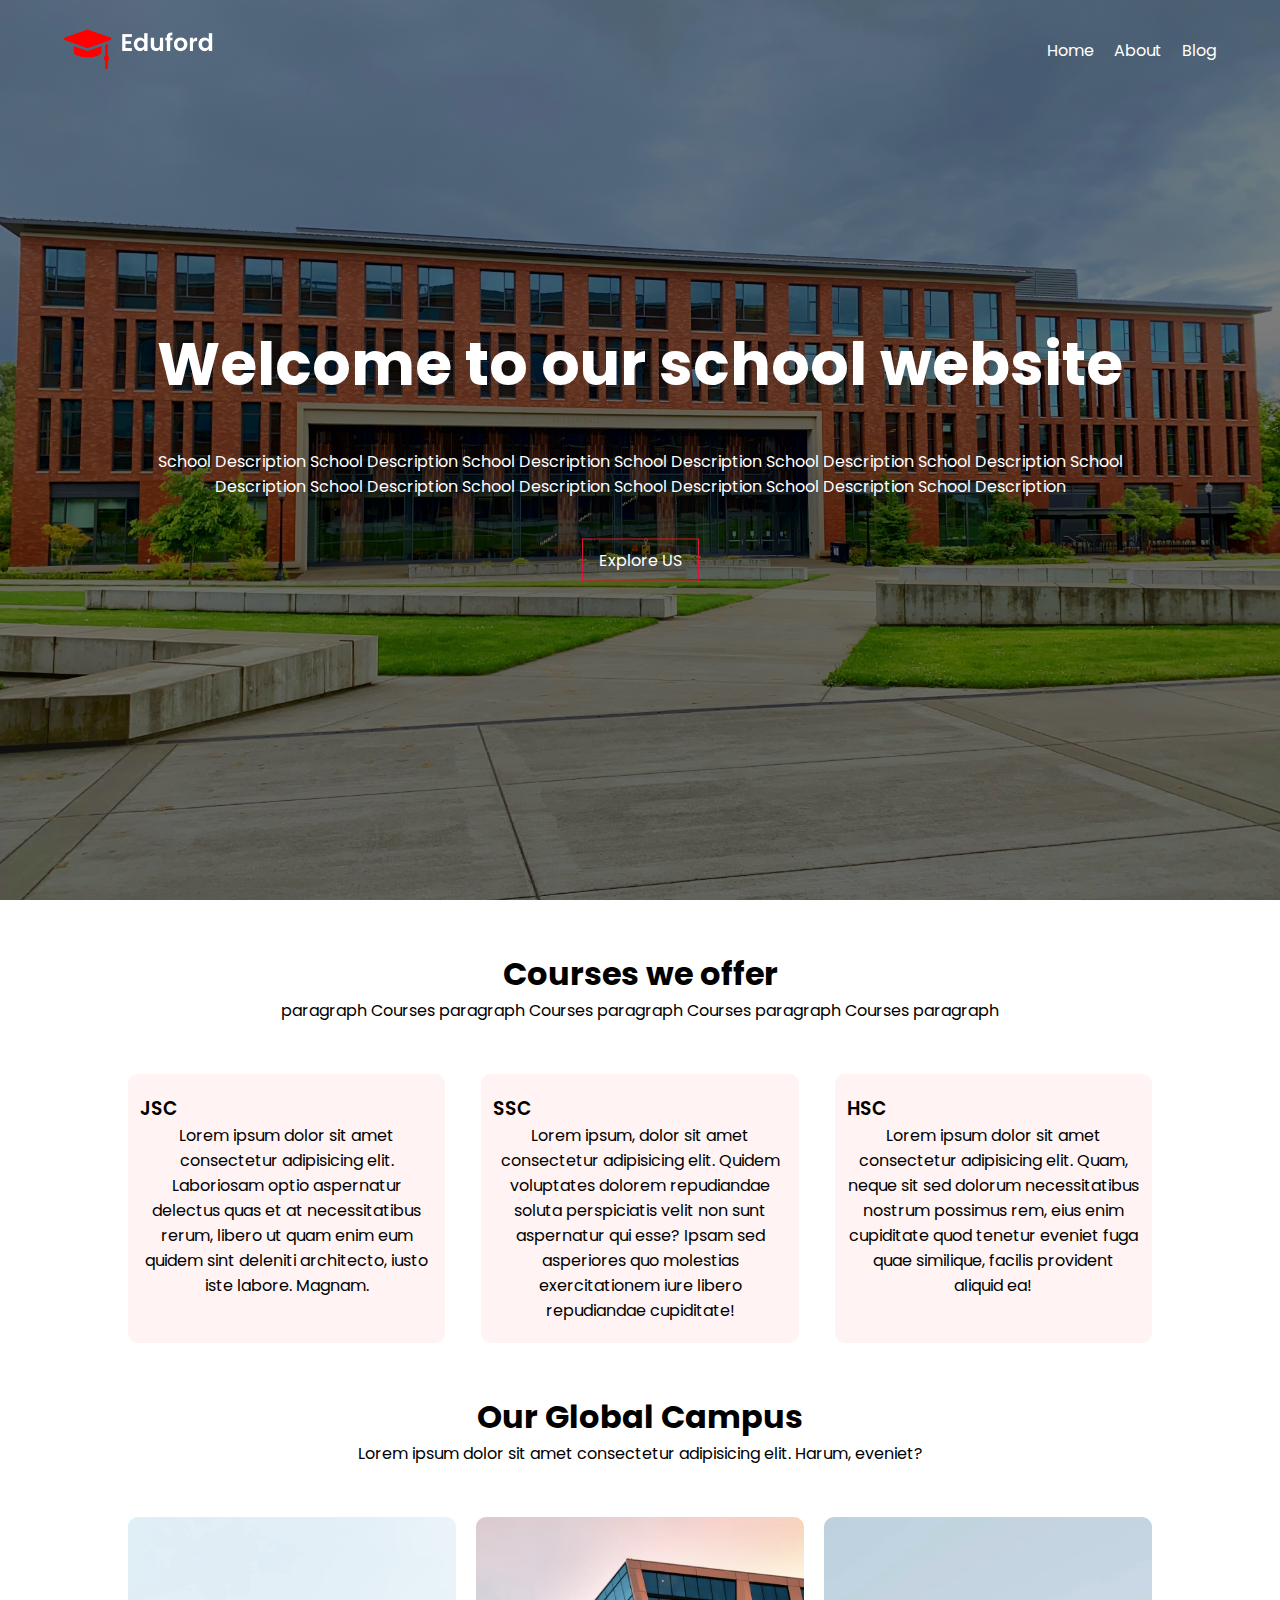
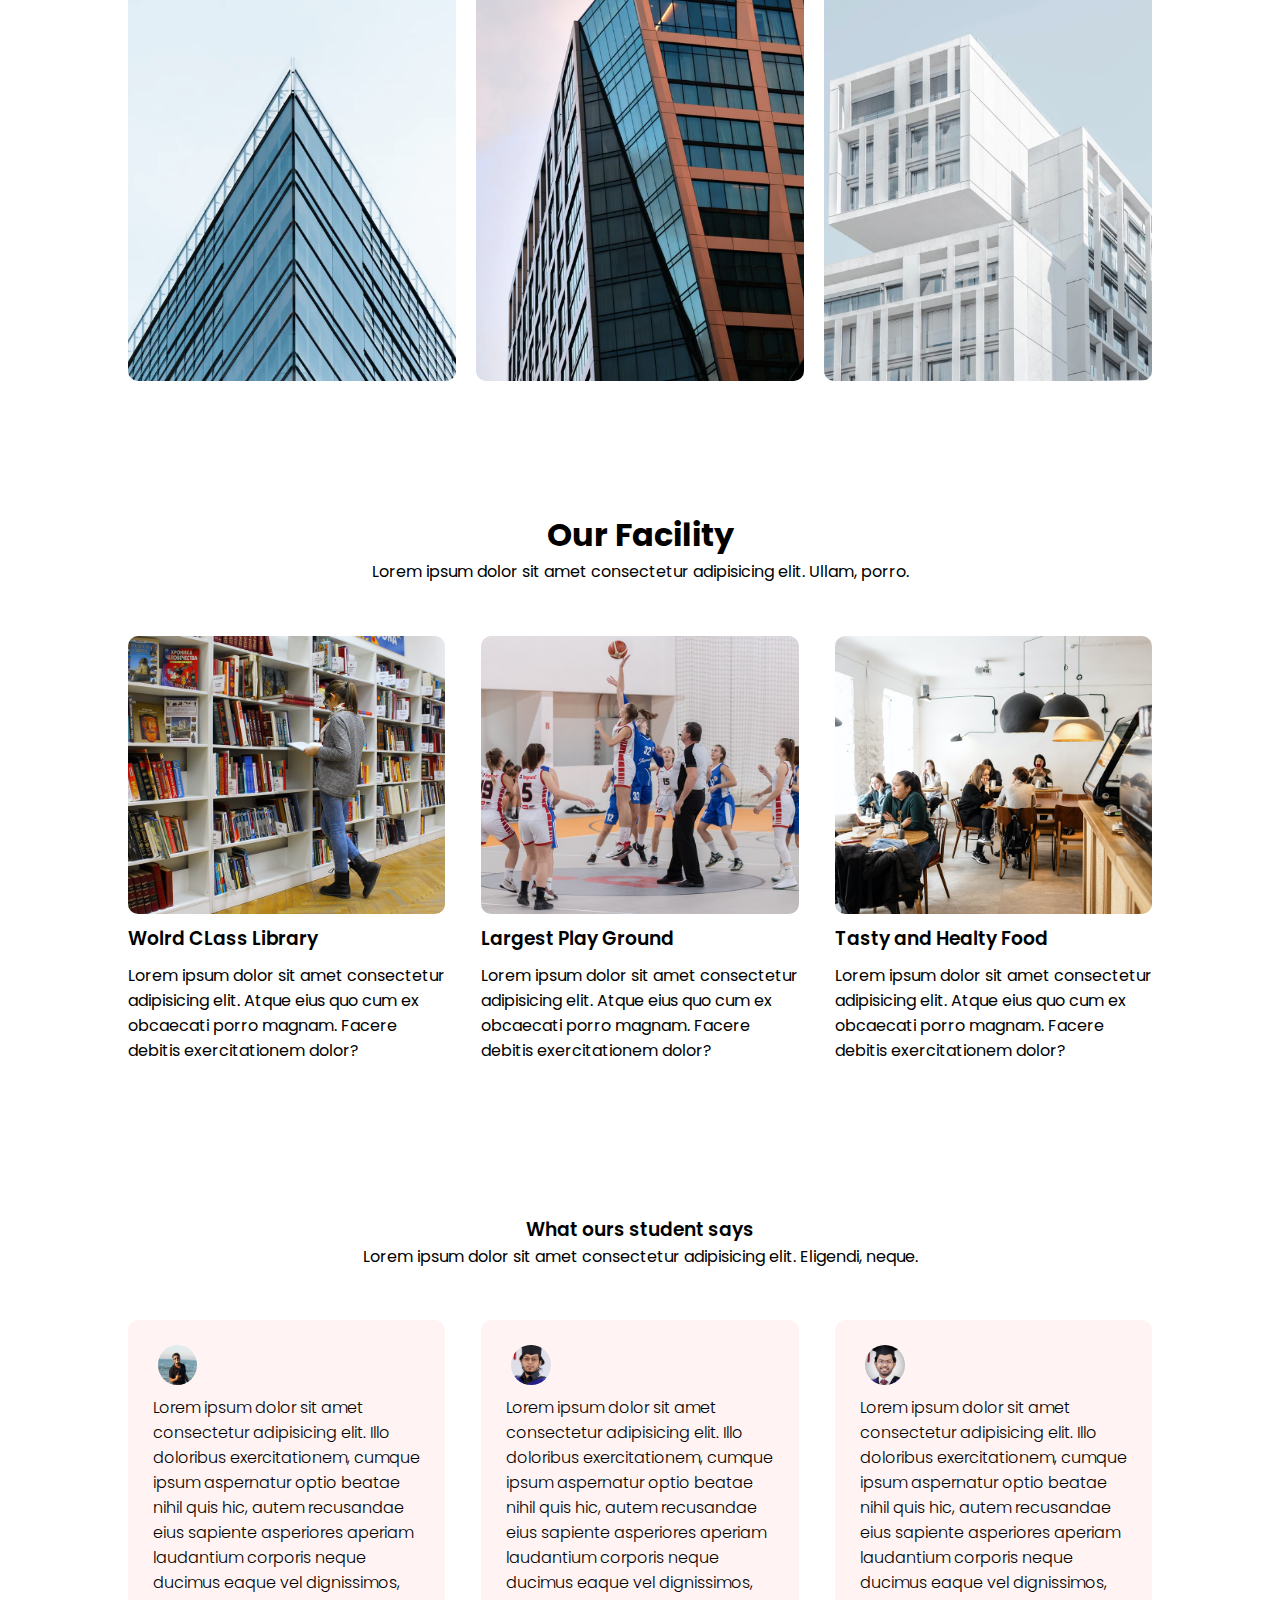
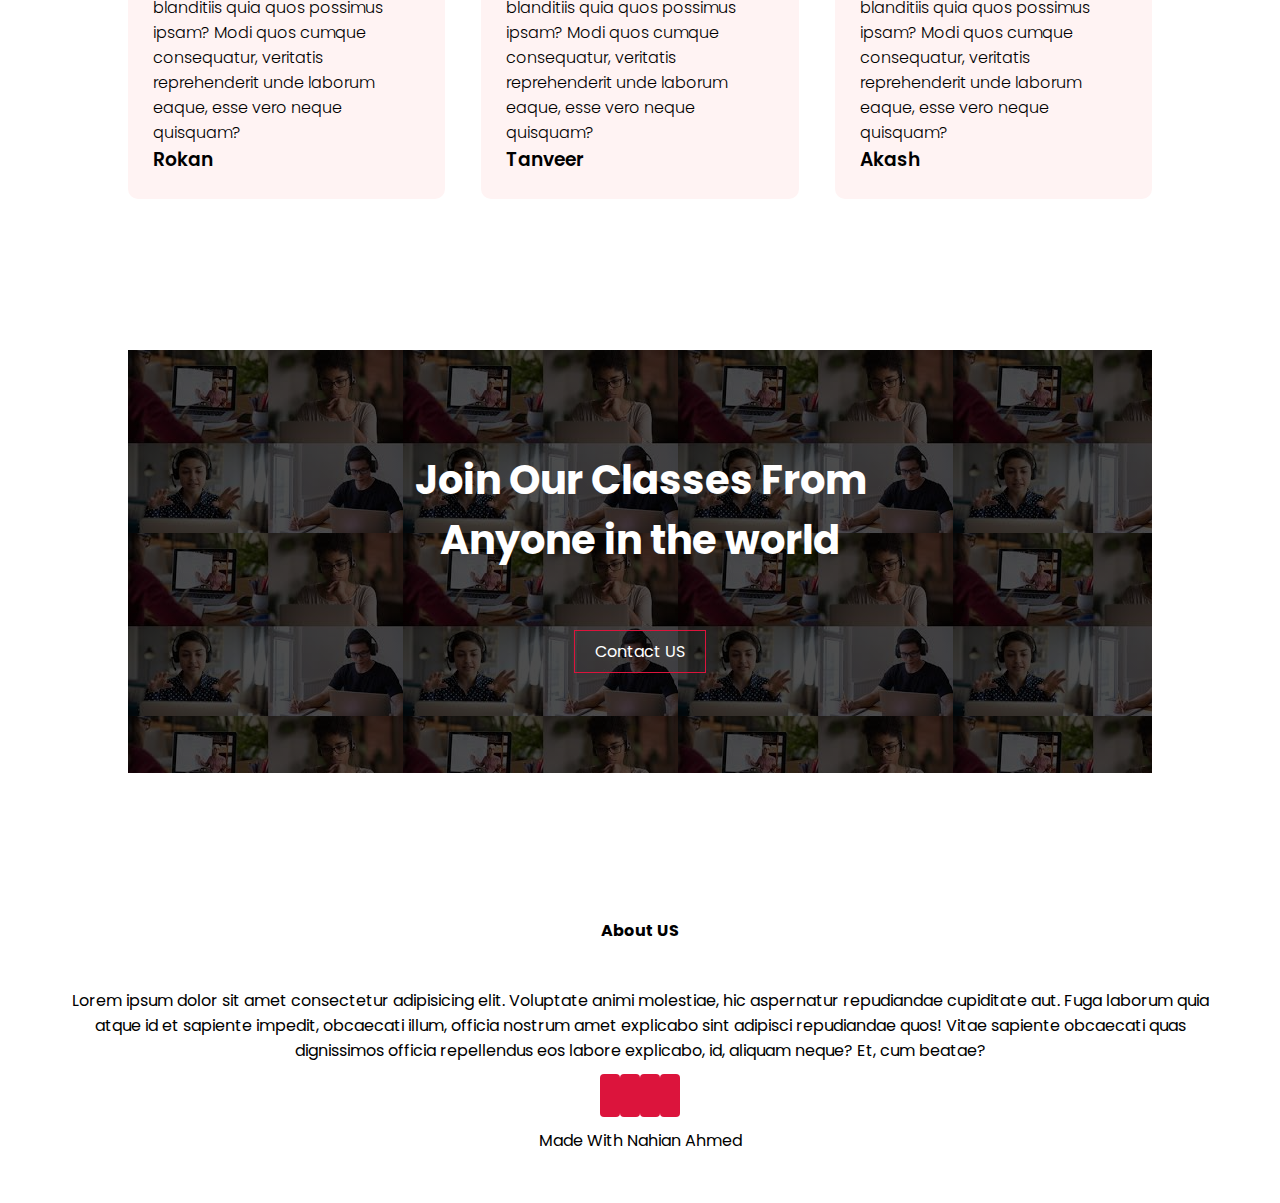
<file: index.html>
<!DOCTYPE html>
<html lang="en">
<head>
    <meta charset="UTF-8">
    <meta name="viewport" content="width=device-width, initial-scale=1.0">
    <title>SCHOOL WEBSITE</title>
    <!-- Style CSS -->
    <link rel="stylesheet" href="style.css">
    <!-- Font awesome CSS -->
    <link rel="stylesheet" href="https://cdnjs.cloudflare.com/ajax/libs/font-awesome/6.4.2/css/all.min.css" integrity="sha512-z3gLpd7yknf1YoNbCzqRKc4qyor8gaKU1qmn+CShxbuBusANI9QpRohGBreCFkKxLhei6S9CQXFEbbKuqLg0DA==" crossorigin="anonymous" referrerpolicy="no-referrer" />
</head>
<body>
    <!-- =========== Header Section Start =========== -->
    <header>
        <nav>
            <a href="a">
                <img src="images/logo.png" alt="logo">
            </a>
            <div class="nav-links">
                <ul>
                    <li><a href="index.html">Home</a></li>
                    <li><a href="about.html">About</a></li>
                    <li><a href="blogs.html">Blog</a></li>
                </ul>
            </div>
        </nav>
        <div class="textbox">
            <h1> Welcome to our school website</h1>
            <p>School Description School Description School Description School Description School Description School Description School Description School Description School Description School Description School Description School Description</p>
            <a href="a" class="hero-btn">Explore US</a>   
        </div>
    </header>
    <!-- =========== Header Section End ============= -->

    <!-- =========== Courses Section Start =========== -->
    <section class="courses">
        <h1> Courses we offer</h1>
        <p> paragraph Courses paragraph Courses paragraph Courses paragraph Courses paragraph</p>
        <div class="row">
            <div class="course-col">
                <h3> JSC </h3>
                <p> Lorem ipsum dolor sit amet consectetur adipisicing elit. Laboriosam optio aspernatur delectus quas et at necessitatibus rerum, libero ut quam enim eum quidem sint deleniti architecto, iusto iste labore. Magnam.</p>
            </div>
            <div class="course-col">
                <h3> SSC </h3>
                <p>Lorem ipsum, dolor sit amet consectetur adipisicing elit. Quidem voluptates dolorem repudiandae soluta perspiciatis velit non sunt aspernatur qui esse? Ipsam sed asperiores quo molestias exercitationem iure libero repudiandae cupiditate!</p>
            </div>
            <div class="course-col">
                <h3> HSC </h3>
                <p>Lorem ipsum dolor sit amet consectetur adipisicing elit. Quam, neque sit sed dolorum necessitatibus nostrum possimus rem, eius enim cupiditate quod tenetur eveniet fuga quae similique, facilis provident aliquid ea!</p>
            </div>
        </div>
    </section>
    <!-- =========== Courses Section End ============= -->

    <!-- ============ Campus Section Start ============= -->
    <section class="campus">
        <h1> Our Global Campus</h1>
        <p> Lorem ipsum dolor sit amet consectetur adipisicing elit. Harum, eveniet?</p>
        <div class="row">
            <div class="campus-col">
                <img src="images/london.png" alt="">
                <div class="layer">
                    <h2> London </h2>
                </div>
            </div>
            <div class="campus-col">
                <img src="images/newyork.png" alt="">
                <div class="layer">
                    <h2> Newyork </h2>
                </div>
            </div>
            <div class="campus-col">
                <img src="images/washington.png" alt="">
                <div class="layer">
                    <h2> Washington </h2>
                </div>
            </div>
        </div>
    </section>
    <!-- ============ Campus Section End =============== -->

    <!-- ========== Our Facility Section Start =========== -->
    <section class="facility">
        <h1> Our Facility </h1>
        <p> Lorem ipsum dolor sit amet consectetur adipisicing elit. Ullam, porro.</p>
        <div class="row">
            <div class="facility-col">
                <img src="images/library.png" alt="library image">
                <h3> Wolrd CLass Library </h3>
                <P>Lorem ipsum dolor sit amet consectetur adipisicing elit. Atque eius quo cum ex obcaecati porro magnam. Facere debitis exercitationem dolor?</P>
            </div>
            <div class="facility-col">
                <img src="images/basketball.png" alt="library image">
                <h3> Largest Play Ground </h3>
                <P>Lorem ipsum dolor sit amet consectetur adipisicing elit. Atque eius quo cum ex obcaecati porro magnam. Facere debitis exercitationem dolor?</P>
            </div>
            <div class="facility-col">
                <img src="images/cafeteria.png" alt="library image">
                <h3> Tasty and Healty Food </h3>
                <P>Lorem ipsum dolor sit amet consectetur adipisicing elit. Atque eius quo cum ex obcaecati porro magnam. Facere debitis exercitationem dolor?</P>
            </div>
        </div>
    </section>
    <!-- ========== Our Facility Section End ============ -->

    <!-- ========== Testimonial Section Start ============ -->
    <section class="testimonial">
        <h3> What ours student says </h3>
        <p>Lorem ipsum dolor sit amet consectetur adipisicing elit. Eligendi, neque.</p>
        <div class="row">
            <div class="testimonial-col">
                <img src="images/user1.jpg" alt="user image">
                <div>
                    <p>Lorem ipsum dolor sit amet consectetur adipisicing elit. Illo doloribus exercitationem, cumque ipsum aspernatur optio beatae nihil quis hic, autem recusandae eius sapiente asperiores aperiam laudantium corporis neque ducimus eaque vel dignissimos, blanditiis quia quos possimus ipsam? Modi quos cumque consequatur, veritatis reprehenderit unde laborum eaque, esse vero neque quisquam?</p>
                    <h3> Rokan </h3>
                    <i class="fa fa-star"></i>
                    <i class="fa fa-star"></i>
                    <i class="fa fa-star"></i>
                    <i class="fa fa-star"></i>
                    <i class="fa fa-star"></i>
                </div>
            </div>
            <div class="testimonial-col">
                <img src="images/user2.jpg" alt="user image">
                <div>
                    <p>Lorem ipsum dolor sit amet consectetur adipisicing elit. Illo doloribus exercitationem, cumque ipsum aspernatur optio beatae nihil quis hic, autem recusandae eius sapiente asperiores aperiam laudantium corporis neque ducimus eaque vel dignissimos, blanditiis quia quos possimus ipsam? Modi quos cumque consequatur, veritatis reprehenderit unde laborum eaque, esse vero neque quisquam?</p>
                    <h3> Tanveer </h3>
                    <i class="fa fa-star"></i>
                    <i class="fa fa-star"></i>
                    <i class="fa fa-star"></i>
                    <i class="fa fa-star"></i>
                    <i class="fa fa-star"></i>
                </div>
            </div>
            <div class="testimonial-col">
                <img src="images/user3.jpg" alt="user image">
                <div>
                    <p>Lorem ipsum dolor sit amet consectetur adipisicing elit. Illo doloribus exercitationem, cumque ipsum aspernatur optio beatae nihil quis hic, autem recusandae eius sapiente asperiores aperiam laudantium corporis neque ducimus eaque vel dignissimos, blanditiis quia quos possimus ipsam? Modi quos cumque consequatur, veritatis reprehenderit unde laborum eaque, esse vero neque quisquam?</p>
                    <h3> Akash </h3>
                    <i class="fa fa-star"></i>
                    <i class="fa fa-star"></i>
                    <i class="fa fa-star"></i>
                    <i class="fa fa-star"></i>
                    <i class="fa fa-star"></i>
                </div>
            </div>
        </div>
    </section>
    <!-- ========== Testimonial Section End ============ -->

    <!-- ========== CTA Section Start ============ -->
    <section class="cta">
        <h1> Join Our Classes From <br> Anyone in the world </h1>
        <a href="#" class="cta-btn"> Contact US </a>
    </section>
    <!-- ========== CTA Section End ============ -->

    <!-- ========== Footer Section Start ============ -->
    <footer class="footer">
        <h4> About US</h4>
        <p>
            Lorem ipsum dolor sit amet consectetur adipisicing elit. Voluptate animi molestiae, hic aspernatur repudiandae cupiditate aut. Fuga laborum quia atque id et sapiente impedit, obcaecati illum, officia nostrum amet explicabo sint adipisci repudiandae quos! Vitae sapiente obcaecati quas dignissimos officia repellendus eos labore explicabo, id, aliquam neque? Et, cum beatae?
        </p>
        <div class="icons">
            <i class="fa fa-facebook"></i>
            <i class="fa fa-twitter"></i>
            <i class="fa fa-instagram"></i>
            <i class="fa fa-whatsapp"></i>
        </div>
        <p> Made With <i class="fa fa-copyright"></i> Nahian Ahmed </p>
    </footer>
    <!-- ========== Footer Section End ============ -->

</body>
</html>
</file>
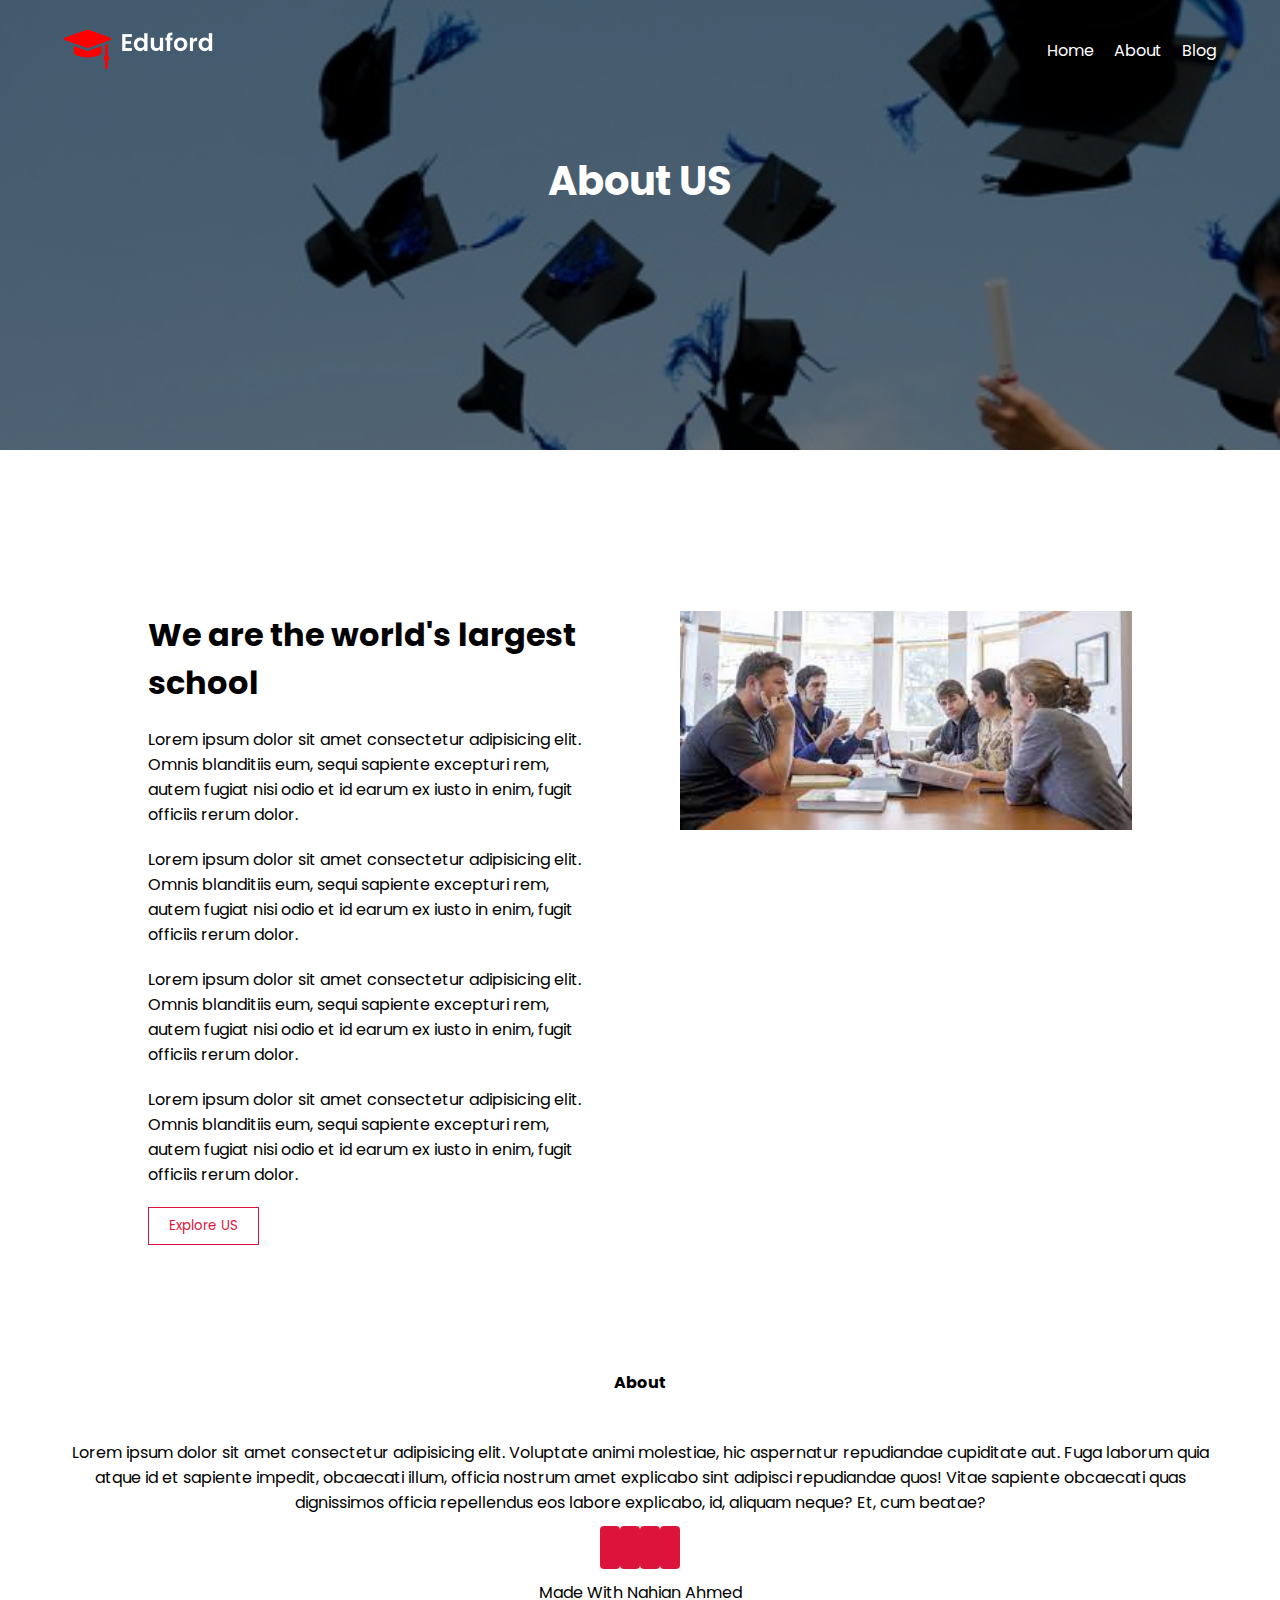
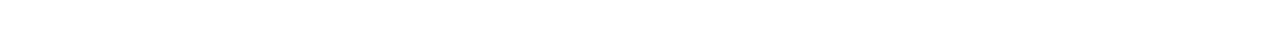
<file: about.html>
<!DOCTYPE html>
<html lang="en">
<head>
    <meta charset="UTF-8">
    <meta name="viewport" content="width=device-width, initial-scale=1.0">
    <title>SCHOOL | About </title>
    <!-- Style CSS -->
    <link rel="stylesheet" href="style.css">
    <!-- Font awesome CSS -->
    <link rel="stylesheet" href="https://cdnjs.cloudflare.com/ajax/libs/font-awesome/6.4.2/css/all.min.css" integrity="sha512-z3gLpd7yknf1YoNbCzqRKc4qyor8gaKU1qmn+CShxbuBusANI9QpRohGBreCFkKxLhei6S9CQXFEbbKuqLg0DA==" crossorigin="anonymous" referrerpolicy="no-referrer" />
</head>
<body>
    
    <section class="sub-header">
        <nav>
            <a href="index.html">
                <img src="images/logo.png" alt="logo">
                <div class="nav-links">
                    <ul>
                        <li><a href="index.html"> Home </a></li>
                        <li><a href="about.html"> About </a></li>
                        <li><a href="blogs.html"> Blog </a></li>
                    </ul>
                </div>
            </a>
        </nav>
        <h1> About US </h1>
    </section>

    <!-- ========== About Section Start ============ -->
    <section class="about-us">
        <div class="row">
            <div class="about-col">
                <h1> We are the world's largest school </h1>
                <p>Lorem ipsum dolor sit amet consectetur adipisicing elit. Omnis blanditiis eum, sequi sapiente excepturi rem, autem fugiat nisi odio et id earum ex iusto in enim, fugit officiis rerum dolor.</p>
                <p>Lorem ipsum dolor sit amet consectetur adipisicing elit. Omnis blanditiis eum, sequi sapiente excepturi rem, autem fugiat nisi odio et id earum ex iusto in enim, fugit officiis rerum dolor.</p>
                <p>Lorem ipsum dolor sit amet consectetur adipisicing elit. Omnis blanditiis eum, sequi sapiente excepturi rem, autem fugiat nisi odio et id earum ex iusto in enim, fugit officiis rerum dolor.</p>
                <p>Lorem ipsum dolor sit amet consectetur adipisicing elit. Omnis blanditiis eum, sequi sapiente excepturi rem, autem fugiat nisi odio et id earum ex iusto in enim, fugit officiis rerum dolor.</p>
                <button class="cta-btn"> Explore US</button>                               
            </div>
            <div class="about-col">
                <img src="images/about.jpg" alt="about image">
            </div>
        </div>
    </section>
    <!-- ========== About Section End ============ -->

    <!-- ========== Footer Section Start ============ -->

    <footer class="footer">
        <h4> About  </h4>
        <p>
            Lorem ipsum dolor sit amet consectetur adipisicing elit. Voluptate animi molestiae, hic aspernatur repudiandae cupiditate aut. Fuga laborum quia atque id et sapiente impedit, obcaecati illum, officia nostrum amet explicabo sint adipisci repudiandae quos! Vitae sapiente obcaecati quas dignissimos officia repellendus eos labore explicabo, id, aliquam neque? Et, cum beatae?
        </p>
        <div class="icons">
            <i class="fa fa-facebook"></i>
            <i class="fa fa-twitter"></i>
            <i class="fa fa-instagram"></i>
            <i class="fa fa-whatsapp"></i>
        </div>
        <p> Made With <i class="fa fa-copyright"></i> Nahian Ahmed </p>
    </footer>
    <!-- ========== Footer Section End ============ -->

</body>
</html>
</file>
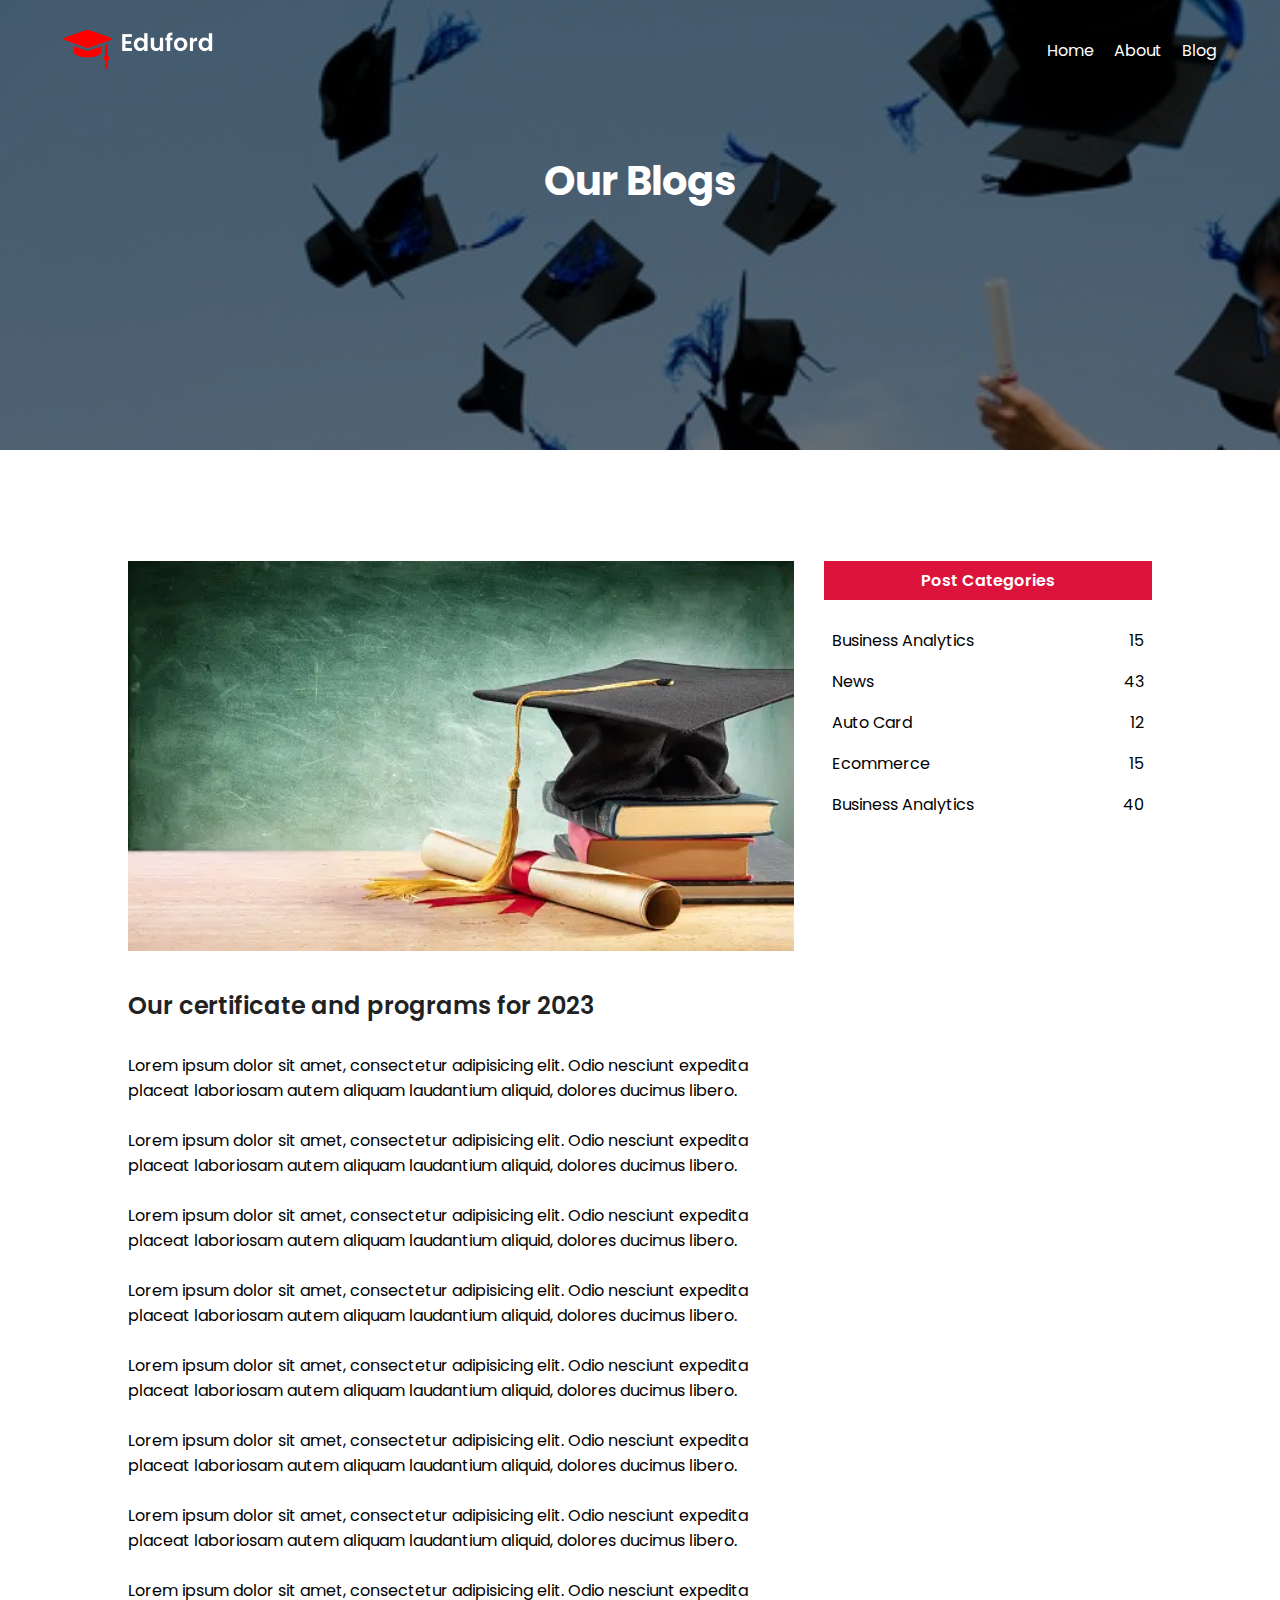
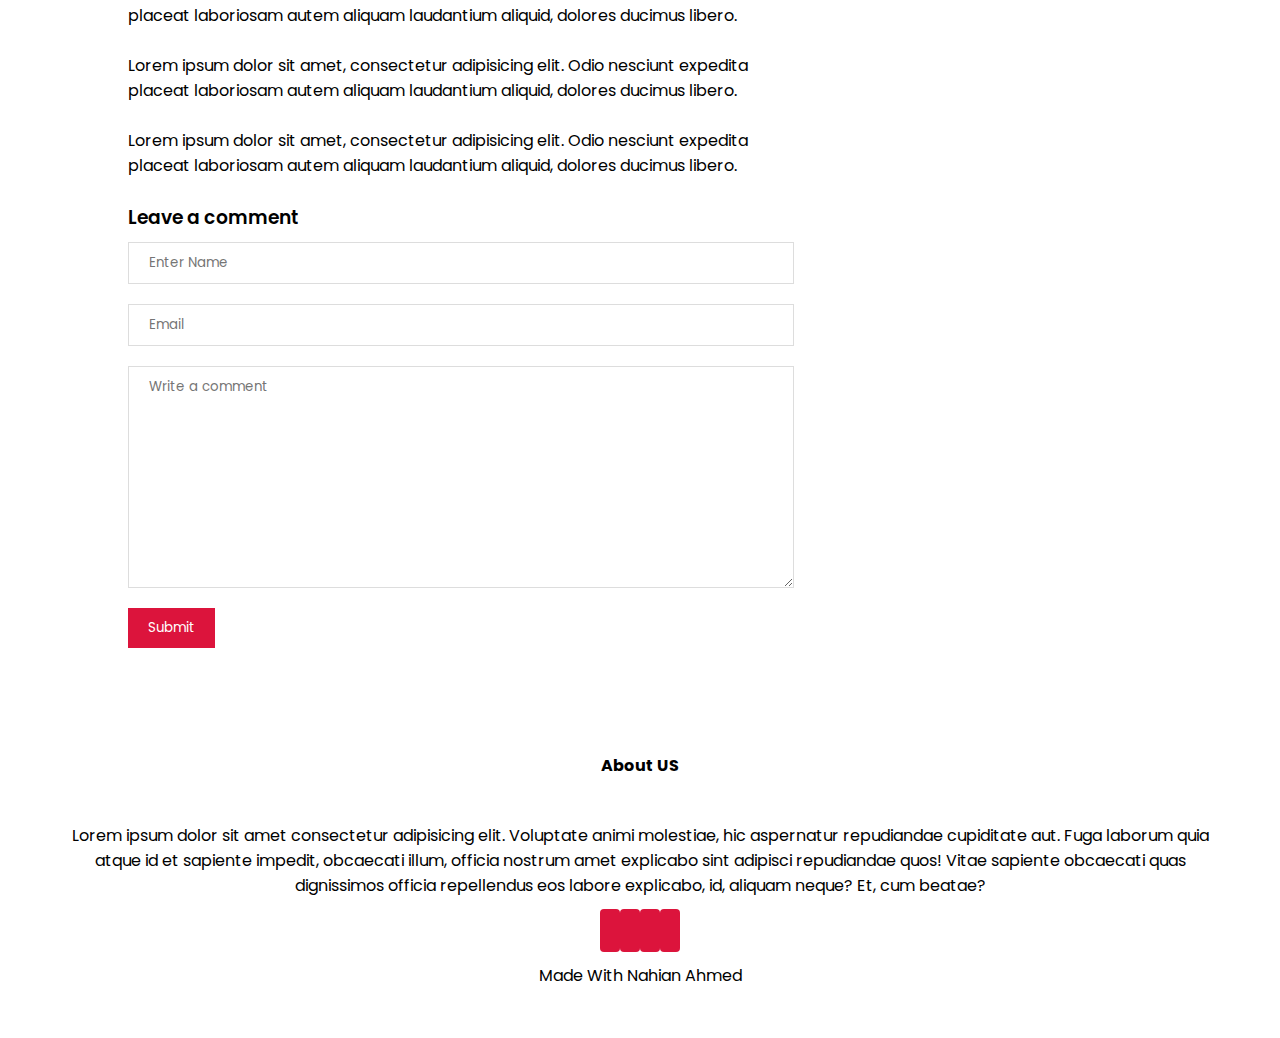
<file: blogs.html>
<!DOCTYPE html>
<html lang="en">
<head>
    <meta charset="UTF-8">
    <meta name="viewport" content="width=device-width, initial-scale=1.0">
    <title> SCHOOL | Blogs </title>
    <!-- Style CSS -->
    <link rel="stylesheet" href="style.css">
    <!-- Font awesome CSS -->
    <link rel="stylesheet" href="https://cdnjs.cloudflare.com/ajax/libs/font-awesome/6.4.2/css/all.min.css" integrity="sha512-z3gLpd7yknf1YoNbCzqRKc4qyor8gaKU1qmn+CShxbuBusANI9QpRohGBreCFkKxLhei6S9CQXFEbbKuqLg0DA==" crossorigin="anonymous" referrerpolicy="no-referrer" />
</head>
<body>
    
    <section class="sub-header">
        <nav>
            <a href="index.html">
                <img src="images/logo.png" alt="logo">
                <div class="nav-links">
                    <ul>
                        <li><a href="index.html"> Home </a></li>
                        <li><a href="about.html"> About </a></li>
                        <li><a href="blogs.html"> Blog </a></li>
                    </ul>
                </div>
            </a>
        </nav>
        <h1> Our Blogs </h1>
    </section>

    <!-- ========== Blogs Section Start ============ -->
    <section class="blog-content">
        <div class="row">
            <div class="blog-left">
                <img src="images/certificate.jpg" alt="">
                <h2> Our certificate and programs for 2023 </h2>
                <p> Lorem ipsum dolor sit amet, consectetur adipisicing elit. Odio nesciunt expedita placeat laboriosam autem aliquam laudantium aliquid, dolores ducimus libero. </p>
                <br>
                <p> Lorem ipsum dolor sit amet, consectetur adipisicing elit. Odio nesciunt expedita placeat laboriosam autem aliquam laudantium aliquid, dolores ducimus libero. </p>
                <br>
                <p> Lorem ipsum dolor sit amet, consectetur adipisicing elit. Odio nesciunt expedita placeat laboriosam autem aliquam laudantium aliquid, dolores ducimus libero. </p>
                <br>
                <p> Lorem ipsum dolor sit amet, consectetur adipisicing elit. Odio nesciunt expedita placeat laboriosam autem aliquam laudantium aliquid, dolores ducimus libero. </p>
                <br>
                <p> Lorem ipsum dolor sit amet, consectetur adipisicing elit. Odio nesciunt expedita placeat laboriosam autem aliquam laudantium aliquid, dolores ducimus libero. </p>
                <br>
                <p> Lorem ipsum dolor sit amet, consectetur adipisicing elit. Odio nesciunt expedita placeat laboriosam autem aliquam laudantium aliquid, dolores ducimus libero. </p>
                <br>
                <p> Lorem ipsum dolor sit amet, consectetur adipisicing elit. Odio nesciunt expedita placeat laboriosam autem aliquam laudantium aliquid, dolores ducimus libero. </p>
                <br>
                <p> Lorem ipsum dolor sit amet, consectetur adipisicing elit. Odio nesciunt expedita placeat laboriosam autem aliquam laudantium aliquid, dolores ducimus libero. </p>
                <br>
                <p> Lorem ipsum dolor sit amet, consectetur adipisicing elit. Odio nesciunt expedita placeat laboriosam autem aliquam laudantium aliquid, dolores ducimus libero. </p>
                <br>
                <p> Lorem ipsum dolor sit amet, consectetur adipisicing elit. Odio nesciunt expedita placeat laboriosam autem aliquam laudantium aliquid, dolores ducimus libero. </p>
                <br>
                <div class="comment-box">
                    <h3> Leave a comment </h3>
                    <form action="">
                        <input type="text" name="" id="" placeholder="Enter Name">
                        <input type="email" name="" id="" placeholder="Email">
                        <textarea name="" id="" cols="30" rows="10" placeholder="Write a comment"></textarea>
                        <button class="blog-btn"> Submit </button>
                    </form>
                </div>
            </div>
            <div class="blog-right">
                <h3> Post Categories </h3>
                <div>
                    <span> Business Analytics </span>
                    <span> 15 </span>
                </div>
                <div>
                    <span> News </span>
                    <span> 43 </span>
                </div>
                <div>
                    <span> Auto Card </span>
                    <span> 12 </span>
                </div>
                <div>
                    <span> Ecommerce </span>
                    <span> 15 </span>
                </div>
                <div>
                    <span> Business Analytics </span>
                    <span> 40 </span>
                </div>
            </div>
        </div>
    </section>
    <!-- ========== Blogs Section End ============ -->

    <!-- ========== Footer Section Start ============ -->

    <footer class="footer">
        <h4> About US </h4>
        <p>
            Lorem ipsum dolor sit amet consectetur adipisicing elit. Voluptate animi molestiae, hic aspernatur repudiandae cupiditate aut. Fuga laborum quia atque id et sapiente impedit, obcaecati illum, officia nostrum amet explicabo sint adipisci repudiandae quos! Vitae sapiente obcaecati quas dignissimos officia repellendus eos labore explicabo, id, aliquam neque? Et, cum beatae?
        </p>
        <div class="icons">
            <i class="fa fa-facebook"></i>
            <i class="fa fa-twitter"></i>
            <i class="fa fa-instagram"></i>
            <i class="fa fa-whatsapp"></i>
        </div>
        <p> Made With <i class="fa fa-copyright"></i> Nahian Ahmed </p>
    </footer>
    <!-- ========== Footer Section End ============ -->

</body>
</html>
</file>
<file: style.css>
@import url('https://fonts.googleapis.com/css2?family=Poppins:wght@300;400;500;600;700;800&family=Roboto:wght@300;400;500;700&display=swap');
* {
    margin: 0;
    padding: 0;
    box-sizing: border-box;
    font-family: 'Poppins', sans-serif;   
}
header {
    height: 100vh;
    width: 100%;
    background-image: linear-gradient(rgba(0,0,0,0.5), rgba(0,0,0,0.5)), url(images/mainbg.jpg);  
    background-size: cover;
    background-position: center;
    position: relative;
}
nav {
    display: flex;
    align-items: center;
    justify-content: space-between;
    padding: 2% 5%;
}
nav img {
    width: 150px;
}
.nav-links ul {
    list-style: none;
    display: flex;
    gap: 20px;
}
.nav-links ul li {

}
.nav-links ul li a{
    color: #fff;
    text-decoration: none;
    transition: all .3s ease-in-out;
}
.nav-links ul li a:hover {
    color: yellow;
}
.textbox {
    color: #ffff;
    width: 90%;
    text-align: center;
    position: absolute;
    top: 50%;
    left: 50%;
    transform: translate(-50%, -50%);
    display: flex;
    flex-direction: column;
    gap: 20px;
    padding: 0 20px;
    align-items: center;
}
.textbox h1 {
    font-size: 60px;
}
.textbox p {
    padding: 20px 50px;
}
.textbox .hero-btn {
    border: 1px solid crimson;
    display: inline-block;
    padding: .5rem 1rem;
    color: #fff;
    text-decoration: none;
    transition: all .3s ease-in-out;
}
.textbox .hero-btn:hover {
    background-color: crimson;
}

/* Course Section Start*/

.courses {
    width: 80%;
    margin: auto;
    text-align: center;
    padding-top: 50px;
}
.row {
    display: flex;
    padding-top: 5%;
    justify-content: space-between;
}
.course-col {
    flex-basis: 31%;
    border-radius: 10px;
    background: #fff3f3;
    padding: 20px 12px;
    transition: all .5s ease;
}
h3{
    text-align: center;
    font-weight: 600;
}
.course-col:hover {
    box-shadow: 0 0 20px 0px rgba(0,0,0,0.2);
}
@media(max-width: 992px){
    .row {
        flex-direction: column;
        gap: 20px;
    }
}

/* Campus */
.campus {
    width: 80%;
    padding-top: 50px;
    text-align: center;
    margin: auto;
}
.campus-col {
    flex-basis: 32%;
    border-radius: 10px;
    margin-bottom: 30px;
    overflow: hidden;
    position: relative;
}
.campus-col img {
    width: 100%;
    display: block;
}
.layer {
    position: absolute;
    background-color: transparent;
    height: 100%;
    width: 100%;
    top: 0;
    left: 0;
    transition: all .5s;
}
.layer:hover {
    background-color: rgba(139,99,177,0.7);
}
.layer h2 {
    position: absolute;
    width: 100%;
    bottom: 0;
    left: 50%;
    transform: translateX(-50%); 
    opacity: 0;
    transition: .5s;
    color: #fff;
}
.layer:hover h2 {
    bottom: 49%;
    opacity: 1;
}

/* Facilty */

.facility {
    width: 80%;
    margin: auto;
    padding-top: 100px;
    text-align: center;
}
.facility-col {
    flex-basis: 31%;
    border-radius: 10px;
    padding-bottom: 5%;
    text-align: left;
    display: flex;
    flex-direction: column;
    gap: 10px;
}
.facility-col img {
    width: 100%;
    display: block;
    border-radius: 10px;
    transition: all .5s;
}
.facility-col img:hover {
    transform: scale(.9);
}
.facility-col p {
    padding: 0;
    text-align: left;
}

/* Testimonial */
.testimonial {
    padding-top: 100px;
    width: 80%;
    margin: auto;
}
.testimonial >h3 ,p {
    text-align: center;
}
.testimonial-col {
    flex-basis: 31%;
    border-radius: 10px;
    margin-bottom: 5%;
    background-color: #fff3f3;
    padding: 25px;
    cursor: pointer;
    display: flex;
    text-align: left;
}
.testimonial-col p ,h3{
    text-align: left;
}
.testimonial-col img {
    height: 40px;
    margin-left: 5px;
    margin-right: 30px;
    border-radius: 50%;
    margin-bottom: 10px;
}
.testimonial-col p{
    font-weight: 300;
}
.testimonial-col .fa {
    color: #f44336;
}

@media(min-width: 992px){
    .testimonial-col {
        flex-direction: column;
        align-items: flex-start;
    }
}

/* CTA */
.cta {
    width: 80%;
    margin: 100px auto;
    background-image: linear-gradient(rgba(0,0,0,0.7), rgba(0,0,0,0.7)), url(images/banner2.jpg);
    padding: 100px 0;
    display: flex;
    flex-direction: column;
    gap: 20px;
    align-items: center;
    text-align: center;
    color: #fff;
}
.cta h1 {
    font-size: 40px;
    margin-bottom: 40px;
}
.cta-btn {
    border: 1px solid crimson;
    display: inline-block;
    padding: 8px 20px;
    color: #fff;
    text-decoration: none;
    background: transparent;
    transition: all .5;
}
.cta-btn:hover {
    background-color: crimson;
}
@media (max-width:700px) {
    .cta h1 {
        font-size: 20px;
    }
}
.footer {
    text-align: center;
    width: 100%;
    padding: 30px 0;
}
.footer h4 {
    margin-bottom: 25px;
    margin-top: 15px;
}
.footer p {
    padding: 20px 50px;
}
.icons .fa {
    color: #fff;
    background-color: crimson;
    border-radius: 4px;
    padding: 10px;
}

/* */
.sub-header {
    height: 50vh;
    background-image: linear-gradient(rgba(0,0,0,0.5), rgba(0,0,0,0.5)), url(images/background.jpg);
    background-size: cover;
    background-position: center;
}
.sub-header h1 {
    text-align: center;
    color: #fff;
    font-size: 40px;
    margin-top: 50px;
}
/* About */
.about-us {
    width: 80%;
    margin: auto;
    padding-top: 80px;
    padding-bottom: 50px;
}
.about-col {
    flex-basis: 48%;
    padding: 30px 20px;
    text-align: left;
    display: flex;
    flex-direction: column;
    gap: 20px;
    align-items: flex-start;
}
.about-col p {
    text-align: left;
}
.about-col img {
    width: 100%;
}
.about-col h1 {
    padding-top: 0;
     
}
.about-col .cta-btn {
    color: crimson;
}
.about-col .cta-btn:hover {
    color: #fff;
}
/* Blogs */
.blog-content {
    width: 80%;
    padding: 60px 0;
    margin: auto;
}
.blog-left {
    flex-basis: 65%;
}
.blog-left img {
    width: 100%;
}
.blog-left h2 {
    color: #222;
    font-weight: 600;
    margin: 30px 0;
}
.blog-left p {
    text-align: left;
}
.blog-right {
    flex-basis: 32%;
}
.comment-box {
    display: flex;
    flex-direction: column;
    gap: 10px;
}
.comment-box form {
    display: flex;
    flex-direction: column;
    gap: 20px;
    align-items: flex-start;
}
.comment-box form input , textarea {
    width: 100%;
    display: block;
    padding: 10px 20px;
    outline: none;
    border: 1px solid #ddd;
    transition: .3s ;
}
.comment-box form input:focus , textarea:focus {
    border-color: crimson;
}
.comment-box .blog-btn {
    padding: 10px 20px;
    background-color: crimson;
    color: white;
    border: none;
    transition: .5s;
    cursor: pointer;
}
.comment-box .blog-btn:hover {
    transform: scale(1.11);
}
.blog-right h3 {
    background-color: crimson;
    color: #fff;
    padding: 7px 0;
    font-size: 16px;
    margin-bottom: 20px;
    text-align: center;
}
.blog-right div {
    display: flex;
    align-items: center;
    justify-content: space-between;
    padding: 8px;
}
</file>
